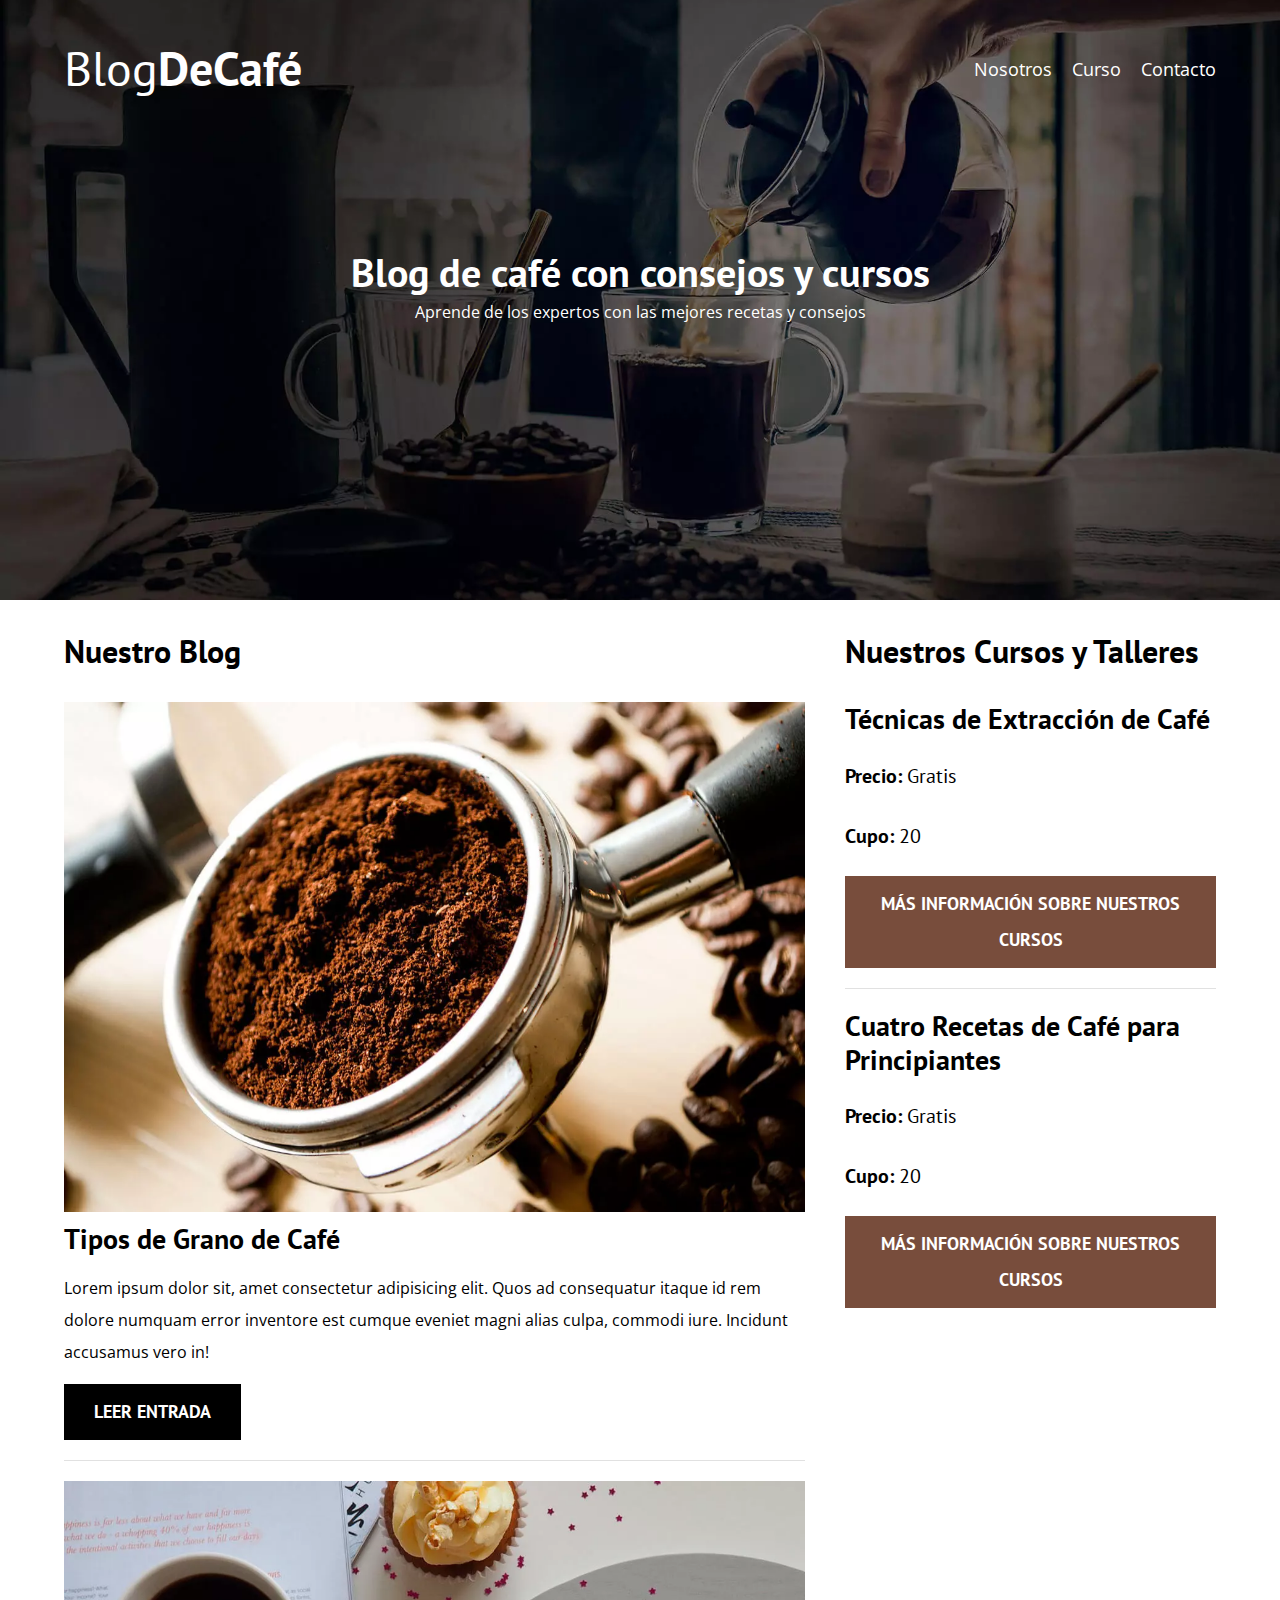
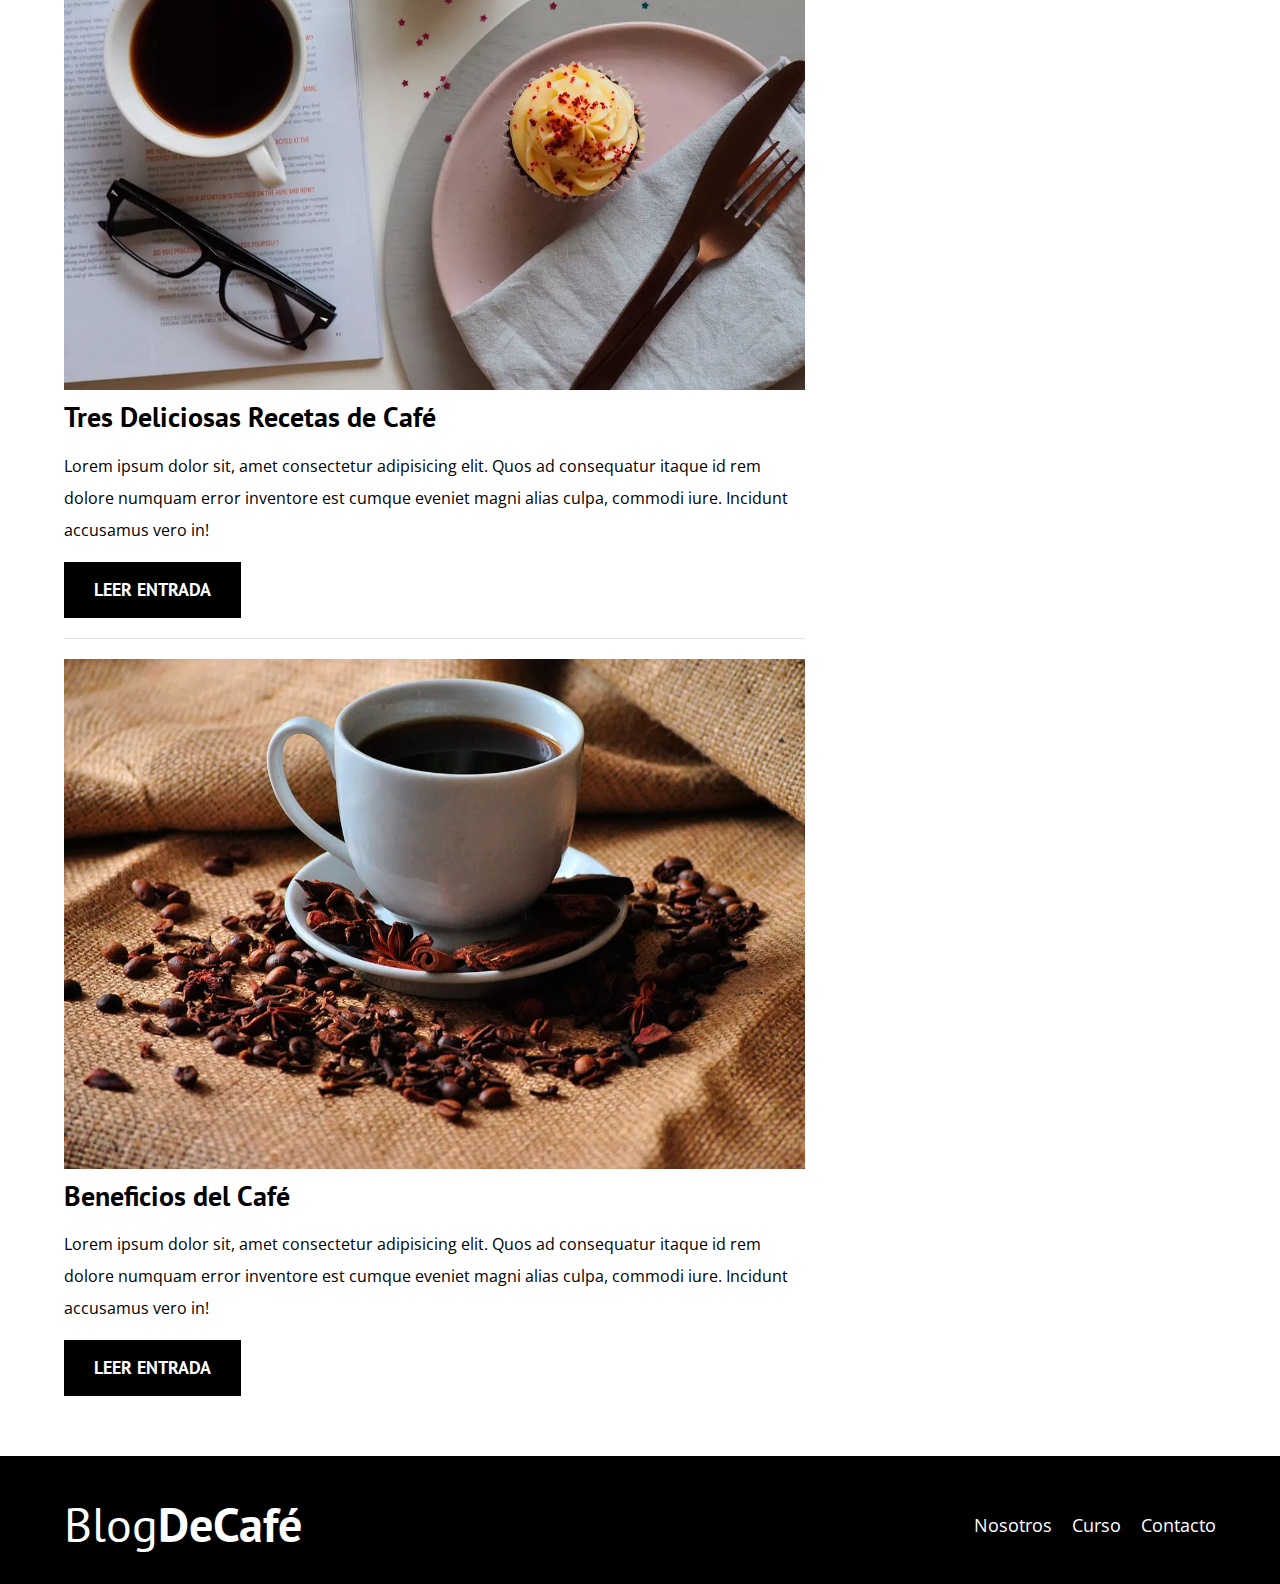
<file: index.html>
<!DOCTYPE html>
<html lang="en">

<head>
    <meta charset="UTF-8">
    <meta http-equiv="X-UA-Compatible" content="IE=edge">
    <meta name="viewport" content="width=device-width, initial-scale=1.0">
    <title>BlogDeCafé</title>
    <meta name="description" content="Página web de blog de café">
    <link rel="preconnect" href="https://fonts.gstatic.com">
    <!--Prefetch-->
    <link rel="prefetch" href="nosotros.html" as="document">


    <!--Preload-->

    <link rel="preload" href="css/normalize.css" as="style">
    <link rel="stylesheet" href="css/normalize.css">

    <link rel="preload"
        href="https://fonts.googleapis.com/css2?family=Open+Sans&family=PT+Sans:wght@400;700&display=swap"
        crossorigin="crossorigin" as="font">
    <link href="https://fonts.googleapis.com/css2?family=Open+Sans&family=PT+Sans:wght@400;700&display=swap"
        rel="stylesheet">

    <link rel="preload" href="css/style.css" as="style">
    <link rel="stylesheet" href="css/style.css">

</head>

<body>
    <header class="header">

        <div class="contenedor">
            <div class="barra">
                <a class="logo" href="index.html">
                    <h1 class="logo__nombre no-margin centrar-texto">Blog<span class="logo__bold">DeCafé</span></h1>
                </a>

                <nav class="navegacion">
                    <a href="nosotros.html" class="navegacion__enlace">Nosotros</a>
                    <a href="cursos.html" class="navegacion__enlace">Curso</a>
                    <a href="contacto.html" class="navegacion__enlace">Contacto</a>
                </nav>
            </div>
        </div>

        <div class="header__texto">
            <h2 class="no-margin">Blog de café con consejos y cursos</h2>
            <p class="no-margin">Aprende de los expertos con las mejores recetas y consejos</p>

        </div>
    </header>

    <div class="contenedor contenido-principal">
        <main class="blog">
            <h3>Nuestro Blog</h3>

            <article class="entrada">
                <div class="entrada__imagen">
                    <picture>
                        <source loading="lazy" srcset="img/blog1.webp" type="image/webp">
                        <img loading="lazy" src="img/blog1.jpg" alt="imagen blog">
                    </picture>
                </div>

                <div class="entrada__contenido">
                    <h4 class="no-margin">Tipos de Grano de Café</h4>
                    <p>Lorem ipsum dolor sit, amet consectetur adipisicing elit. Quos ad consequatur itaque id rem
                        dolore numquam error inventore est cumque eveniet magni alias culpa, commodi iure. Incidunt
                        accusamus vero in!</p>
                    <a href="entrada.html" class="boton boton--primario">Leer Entrada</a>
                </div>
            </article>

            <article class="entrada">
                <div class="entrada__imagen">
                    <picture>
                        <source loading="lazy" srcset="img/blog2.webp" type="image/webp">
                        <img loading="lazy" src="img/blog2.jpg" alt="imagen blog">
                    </picture>
                </div>

                <div class="entrada__contenido">
                    <h4 class="no-margin">Tres Deliciosas Recetas de Café</h4>
                    <p>Lorem ipsum dolor sit, amet consectetur adipisicing elit. Quos ad consequatur itaque id rem
                        dolore numquam error inventore est cumque eveniet magni alias culpa, commodi iure. Incidunt
                        accusamus vero in!</p>
                    <a href="entrada.html" class="boton boton--primario">Leer Entrada</a>
                </div>
            </article>

            <article class="entrada">
                <div class="entrada__imagen">
                    <picture>
                        <source loading="lazy" srcset="img/blog3.webp" type="image/webp">
                        <img loading="lazy" src="img/blog3.jpg" alt="imagen blog">
                    </picture>
                </div>

                <div class="entrada__contenido">
                    <h4 class="no-margin">Beneficios del Café</h4>
                    <p>Lorem ipsum dolor sit, amet consectetur adipisicing elit. Quos ad consequatur itaque id rem
                        dolore numquam error inventore est cumque eveniet magni alias culpa, commodi iure. Incidunt
                        accusamus vero in!</p>
                    <a href="entrada.html" class="boton boton--primario">Leer Entrada</a>
                </div>
            </article>
        </main>
        <aside class="sidebar">
            <h3>Nuestros Cursos y Talleres</h3>

            <ul class="cursos no-padding">
                <li class="widget-curso">
                    <h4 class="no-margin">Técnicas de Extracción de Café</h4>
                    <p class="widget-curso__label">Precio:
                        <span class="widget-curso__info">Gratis</span>
                    </p>
                    <p class="widget-curso__label">Cupo:
                        <span class="widget-curso__info">20</span>
                    </p>
                    <a href="entrada.html" class="boton boton--secundario">Más Información sobre nuestros cursos</a>
                </li>

                <li class="widget-curso">
                    <h4 class="no-margin">Cuatro Recetas de Café para Principiantes</h4>
                    <p class="widget-curso__label">Precio:
                        <span class="widget-curso__info">Gratis</span>
                    </p>
                    <p class="widget-curso__label">Cupo:
                        <span class="widget-curso__info">20</span>
                    </p>
                    <a href="entrada.html" class="boton boton--secundario">Más Información sobre nuestros cursos</a>
                </li>
            </ul>
        </aside>
    </div>

    <footer class="footer">
        <div class="contenedor">
            <div class="barra">
                <a class="logo" href="index.html">
                    <h1 class="logo__nombre no-margin centrar-texto">Blog<span class="logo__bold">DeCafé</span></h1>
                </a>

                <nav class="navegacion">
                    <a href="nosotros.html" class="navegacion__enlace">Nosotros</a>
                    <a href="cursos.html" class="navegacion__enlace">Curso</a>
                    <a href="contacto.html" class="navegacion__enlace">Contacto</a>
                </nav>
            </div>
        </div>
    </footer>

    <script src="js/modernizr.js"></script>

</body>

</html>
</file>
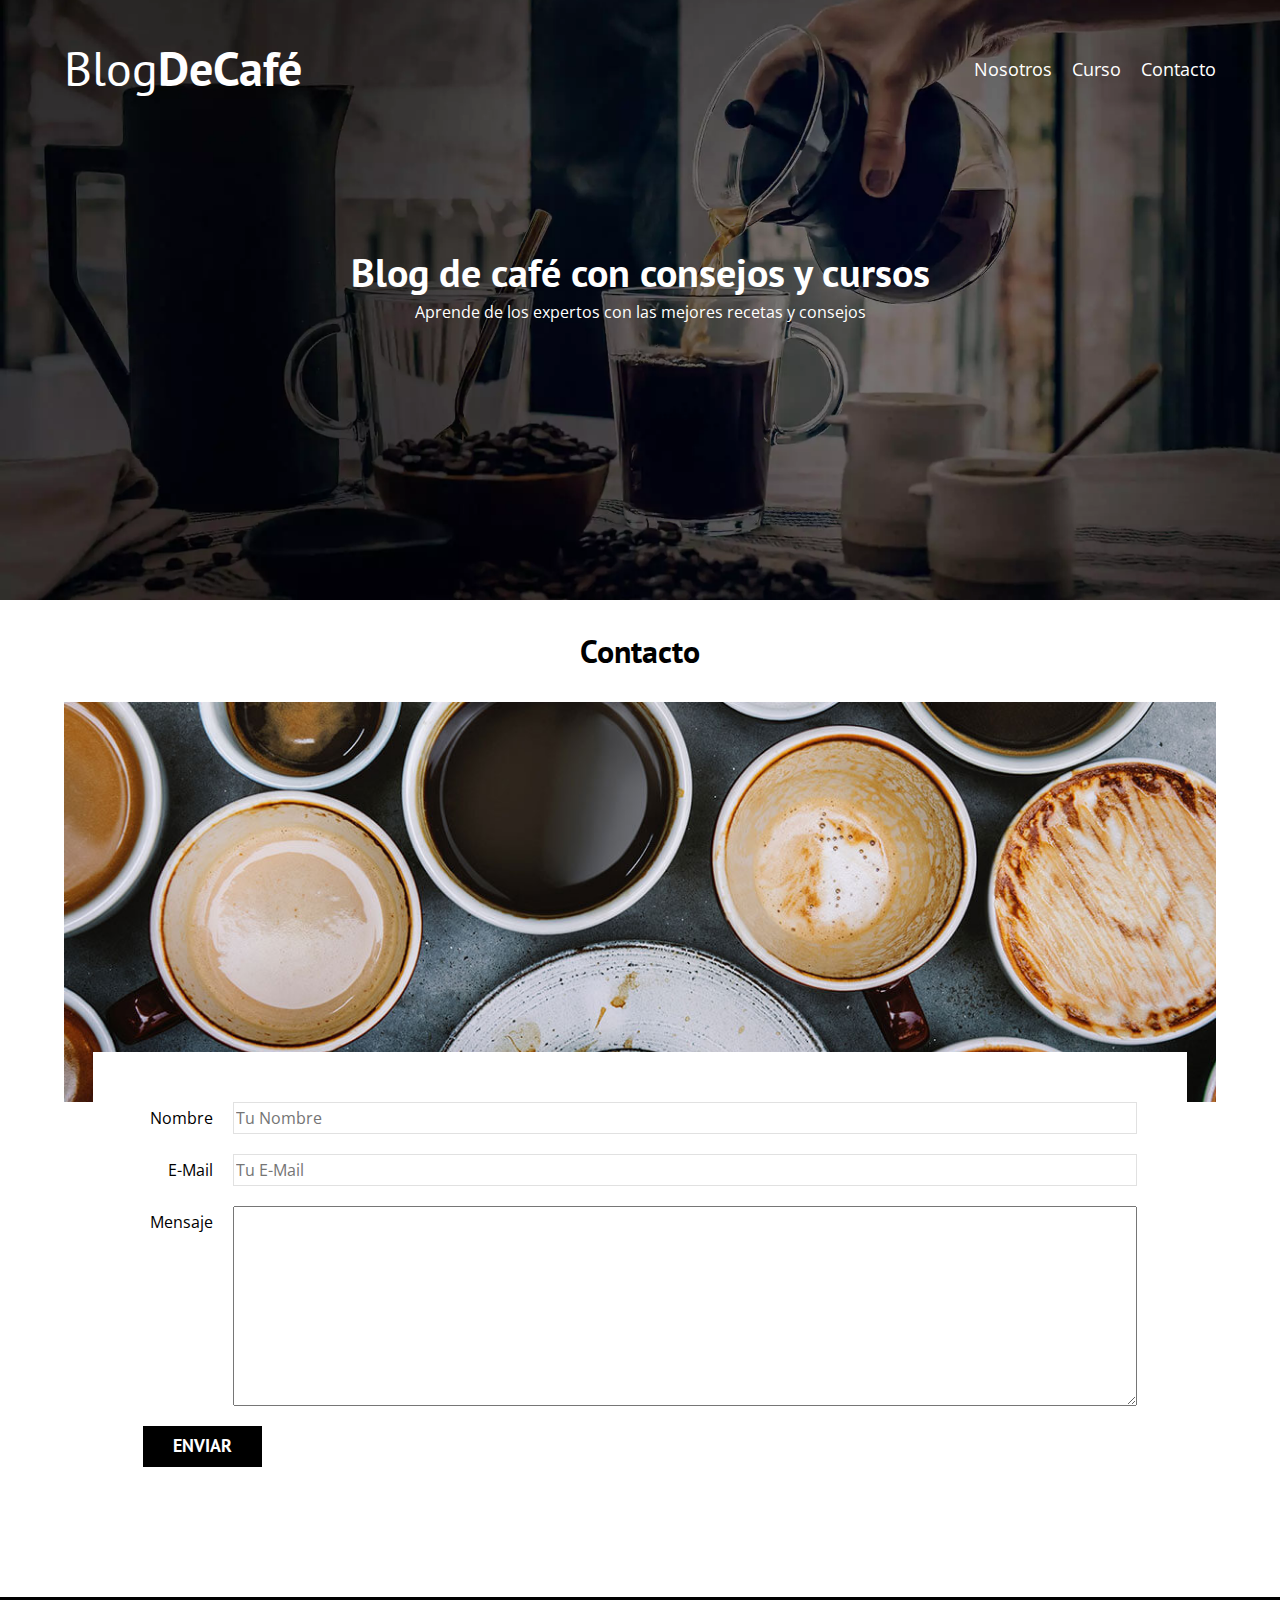
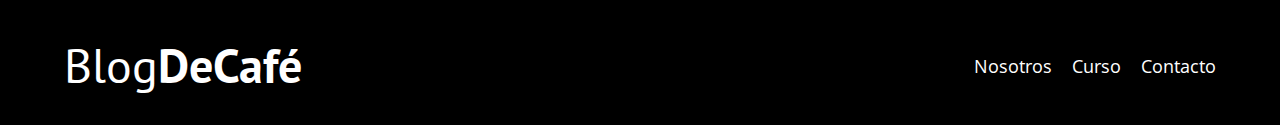
<file: contacto.html>
<!DOCTYPE html>
<html lang="en">

<head>
    <meta charset="UTF-8">
    <meta http-equiv="X-UA-Compatible" content="IE=edge">
    <meta name="viewport" content="width=device-width, initial-scale=1.0">
    <title>Document</title>
    <link rel="stylesheet" href="css/normalize.css">
    <link rel="preconnect" href="https://fonts.gstatic.com">
    <link href="https://fonts.googleapis.com/css2?family=Open+Sans&family=PT+Sans:wght@400;700&display=swap"
        rel="stylesheet">
    <link rel="stylesheet" href="css/style.css">
</head>

<body>
    <header class="header">

        <div class="contenedor">
            <div class="barra">
                <a class="logo" href="index.html">
                    <h1 class="logo__nombre no-margin centrar-texto">Blog<span class="logo__bold">DeCafé</span></h1>
                </a>

                <nav class="navegacion">
                    <a href="nosotros.html" class="navegacion__enlace">Nosotros</a>
                    <a href="cursos.html" class="navegacion__enlace">Curso</a>
                    <a href="contacto.html" class="navegacion__enlace">Contacto</a>
                </nav>
            </div>
        </div>

        <div class="header__texto">
            <h2 class="no-margin">Blog de café con consejos y cursos</h2>
            <p class="no-margin">Aprende de los expertos con las mejores recetas y consejos</p>

        </div>
    </header>

    <main class="contenedor">
        <h3 class="centrar-texto">Contacto</h3>

        <div class="contacto-bg"></div>

        <form class="formulario">
            <div class="campo">
                <label class="campo__label" for="nombre">Nombre</label>
                <input 
                    class="campo__field"
                    type="text" 
                    placeholder="Tu Nombre" 
                    id="nombre"
                >
            </div>
            <div class="campo">
                <label class="campo__label" for="email">E-Mail</label>
                <input 
                    class="campo__field"
                    type="text" 
                    placeholder="Tu E-Mail" 
                    id="email"
                >
            </div>
            <div class="campo">
                <label class="campo__label" for="mensaje">Mensaje</label>
                <textarea 
                    class="campo__field--textarea"
                    id="mensaje"
                >
                </textarea>
            </div>
            <div class="campo">
                <input type="submit" value="Enviar" class="boton boton--primario">
            </div>
        </form>
    </main>

    <footer class="footer">
        <div class="contenedor">
            <div class="barra">
                <a class="logo" href="index.html">
                    <h1 class="logo__nombre no-margin centrar-texto">Blog<span class="logo__bold">DeCafé</span></h1>
                </a>

                <nav class="navegacion">
                    <a href="nosotros.html" class="navegacion__enlace">Nosotros</a>
                    <a href="cursos.html" class="navegacion__enlace">Curso</a>
                    <a href="contacto.html" class="navegacion__enlace">Contacto</a>
                </nav>
            </div>
        </div>
    </footer>

    <script src="js/modernizr.js"></script>

</body>

</html>
</file>
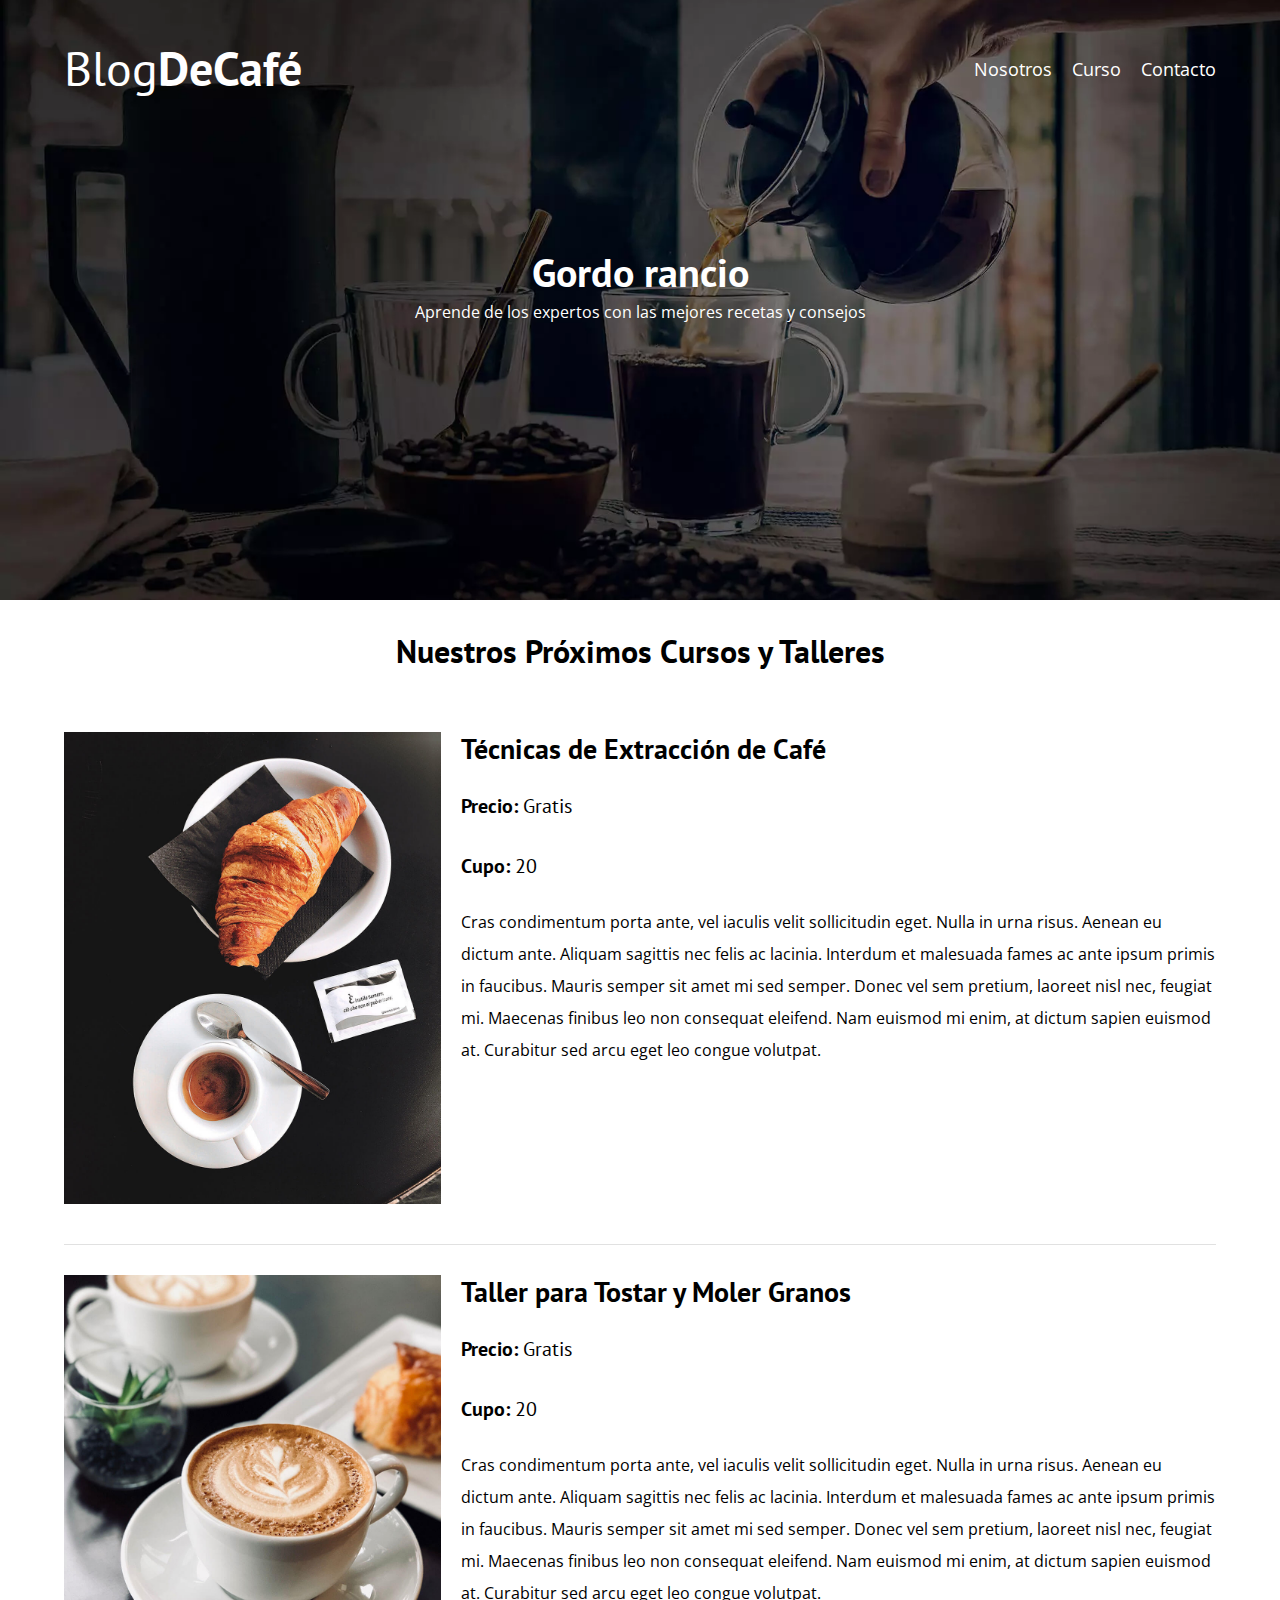
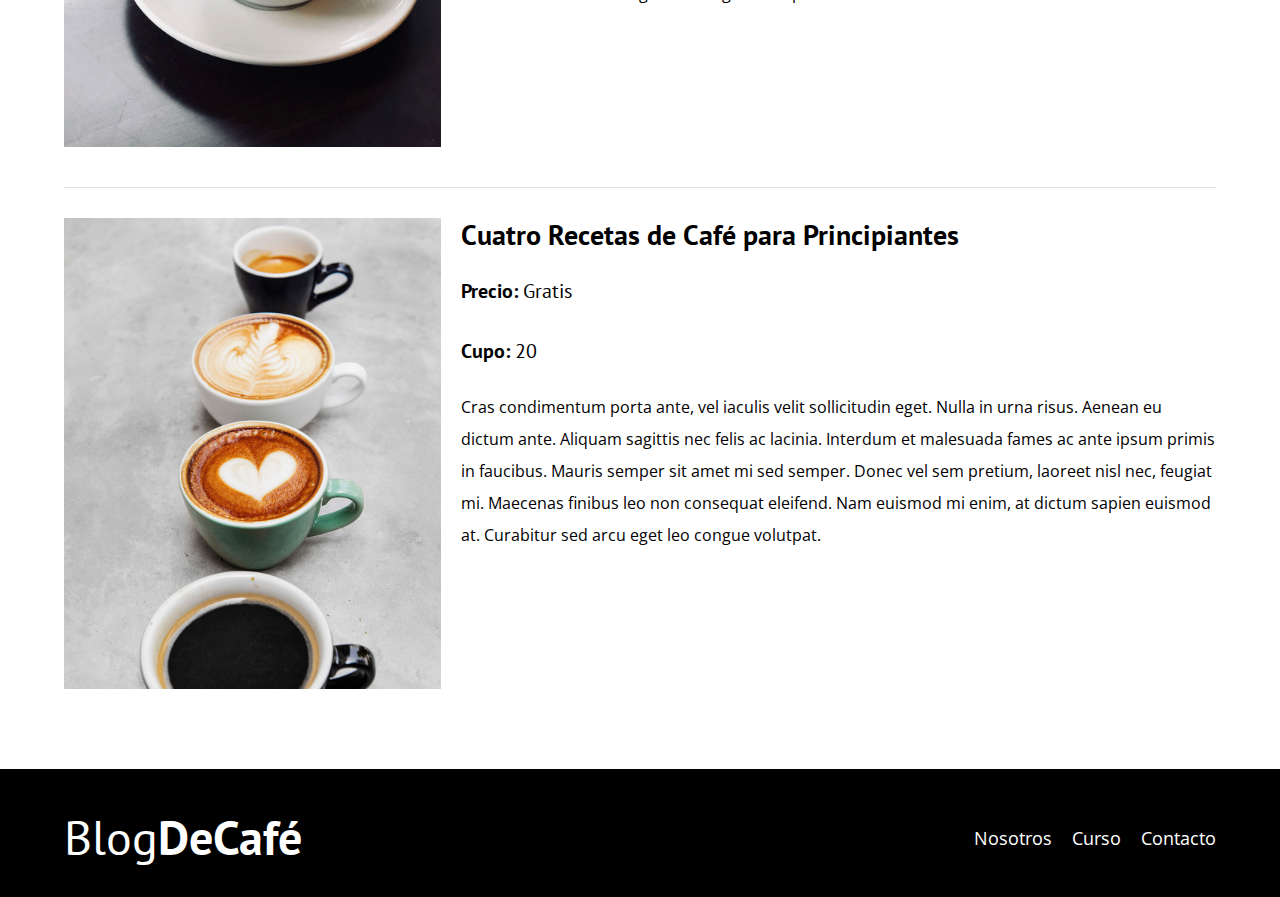
<file: cursos.html>
<!DOCTYPE html>
<html lang="en">

<head>
    <meta charset="UTF-8">
    <meta http-equiv="X-UA-Compatible" content="IE=edge">
    <meta name="viewport" content="width=device-width, initial-scale=1.0">
    <title>Document</title>
    <link rel="stylesheet" href="css/normalize.css">
    <link rel="preconnect" href="https://fonts.gstatic.com">
    <link href="https://fonts.googleapis.com/css2?family=Open+Sans&family=PT+Sans:wght@400;700&display=swap"
        rel="stylesheet">
    <link rel="stylesheet" href="css/style.css">
</head>

<body>
    <header class="header">

        <div class="contenedor">
            <div class="barra">
                <a class="logo" href="index.html">
                    <h1 class="logo__nombre no-margin centrar-texto">Blog<span class="logo__bold">DeCafé</span></h1>
                </a>

                <nav class="navegacion">
                    <a href="nosotros.html" class="navegacion__enlace">Nosotros</a>
                    <a href="cursos.html" class="navegacion__enlace">Curso</a>
                    <a href="contacto.html" class="navegacion__enlace">Contacto</a>
                </nav>
            </div>
        </div>

        <div class="header__texto">
            <h2 class="no-margin">Gordo rancio</h2>
            <p class="no-margin">Aprende de los expertos con las mejores recetas y consejos</p>

        </div>
    </header>

    <main class="contenedor">
        <h3 class="centrar-texto">Nuestros Próximos Cursos y Talleres</h3>

        <div class="curso">
            <div class="curso__imagen">
                <img src="img/curso1.jpg" alt="imagen del curso">
            </div>
            <div class="curso__informacion">
                <h4 class="no-margin">Técnicas de Extracción de Café</h4>
                <p class="widget-curso__label">Precio:
                <span class="widget-curso__info">Gratis</span>
                </p>
                <p class="widget-curso__label">Cupo:
                <span class="widget-curso__info">20</span>
            </p>
            <p class="curso__descripcion">Cras condimentum porta ante, vel iaculis velit sollicitudin eget.
               Nulla in urna risus. Aenean eu dictum ante. Aliquam sagittis nec felis ac lacinia. 
               Interdum et malesuada fames ac ante ipsum primis in faucibus. Mauris semper sit amet mi sed semper. 
               Donec vel sem pretium, laoreet nisl nec, feugiat mi. Maecenas finibus leo non consequat eleifend. Nam euismod mi enim,
               at dictum sapien euismod at. Curabitur sed arcu eget leo congue volutpat.
            </p>
            </div> <!-- .curso informacion-->
        </div> <!-- .curso -->
        <div class="curso">
            <div class="curso__imagen">
                <img src="img/curso2.jpg" alt="imagen del curso">
            </div>
            <div class="curso__informacion">
                <h4 class="no-margin">Taller para Tostar y Moler Granos</h4>
                <p class="widget-curso__label">Precio:
                <span class="widget-curso__info">Gratis</span>
                </p>
                <p class="widget-curso__label">Cupo:
                <span class="widget-curso__info">20</span>
            </p>
            <p class="curso__descripcion">Cras condimentum porta ante, vel iaculis velit sollicitudin eget.
               Nulla in urna risus. Aenean eu dictum ante. Aliquam sagittis nec felis ac lacinia. 
               Interdum et malesuada fames ac ante ipsum primis in faucibus. Mauris semper sit amet mi sed semper. 
               Donec vel sem pretium, laoreet nisl nec, feugiat mi. Maecenas finibus leo non consequat eleifend. Nam euismod mi enim,
               at dictum sapien euismod at. Curabitur sed arcu eget leo congue volutpat.
            </p>
            </div> <!-- .curso informacion-->
        </div> <!-- .curso -->
        <div class="curso">
            <div class="curso__imagen">
                <img src="img/curso3.jpg" alt="imagen del curso">
            </div>
            <div class="curso__informacion">
                <h4 class="no-margin">Cuatro Recetas de Café para Principiantes</h4>
                <p class="widget-curso__label">Precio:
                <span class="widget-curso__info">Gratis</span>
                </p>
                <p class="widget-curso__label">Cupo:
                <span class="widget-curso__info">20</span>
            </p>
            <p class="curso__descripcion">Cras condimentum porta ante, vel iaculis velit sollicitudin eget.
               Nulla in urna risus. Aenean eu dictum ante. Aliquam sagittis nec felis ac lacinia. 
               Interdum et malesuada fames ac ante ipsum primis in faucibus. Mauris semper sit amet mi sed semper. 
               Donec vel sem pretium, laoreet nisl nec, feugiat mi. Maecenas finibus leo non consequat eleifend. Nam euismod mi enim,
               at dictum sapien euismod at. Curabitur sed arcu eget leo congue volutpat.
            </p>
            </div> <!-- .curso informacion-->
        </div> <!-- .curso -->

    </main>

    <footer class="footer">
        <div class="contenedor">
            <div class="barra">
                <a class="logo" href="index.html">
                    <h1 class="logo__nombre no-margin centrar-texto">Blog<span class="logo__bold">DeCafé</span></h1>
                </a>

                <nav class="navegacion">
                    <a href="nosotros.html" class="navegacion__enlace">Nosotros</a>
                    <a href="cursos.html" class="navegacion__enlace">Curso</a>
                    <a href="contacto.html" class="navegacion__enlace">Contacto</a>
                </nav>
            </div>
        </div>
    </footer>

    <script src="js/modernizr.js"></script>

</body>

</html>
</file>
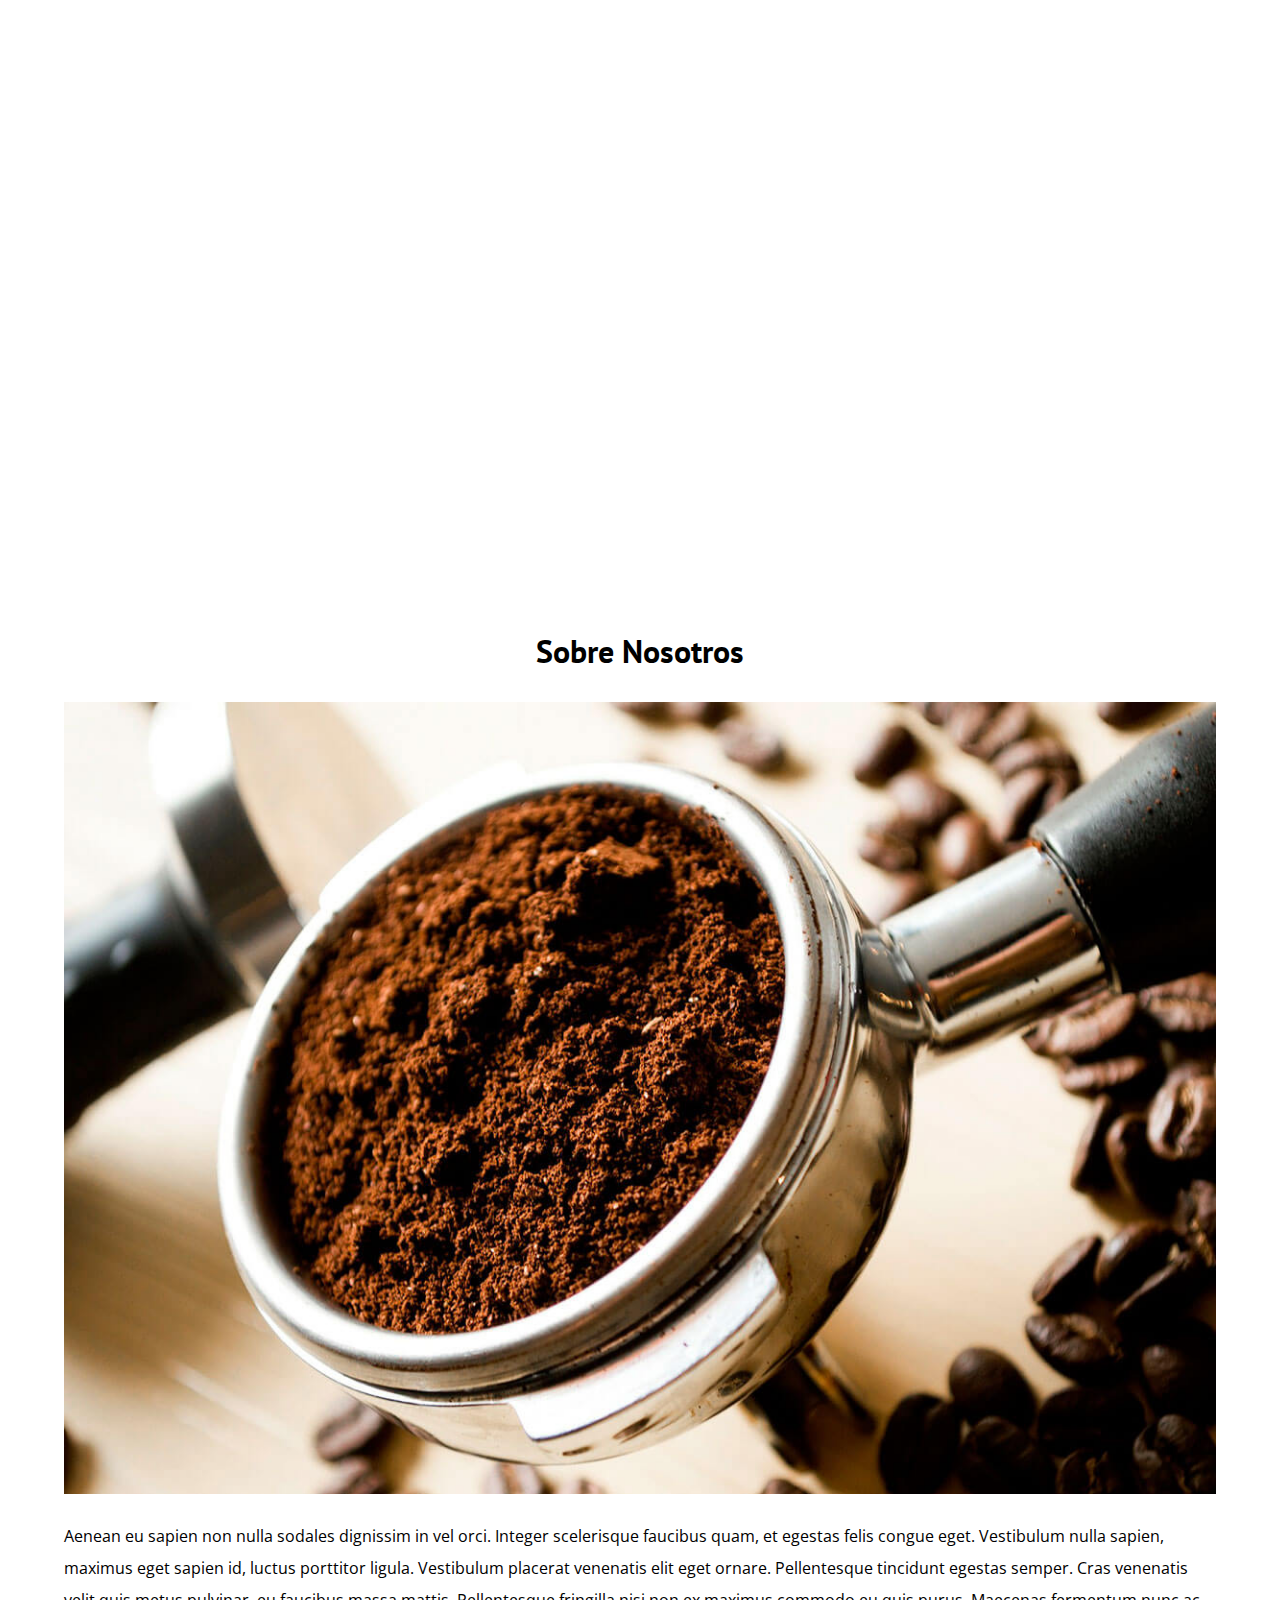
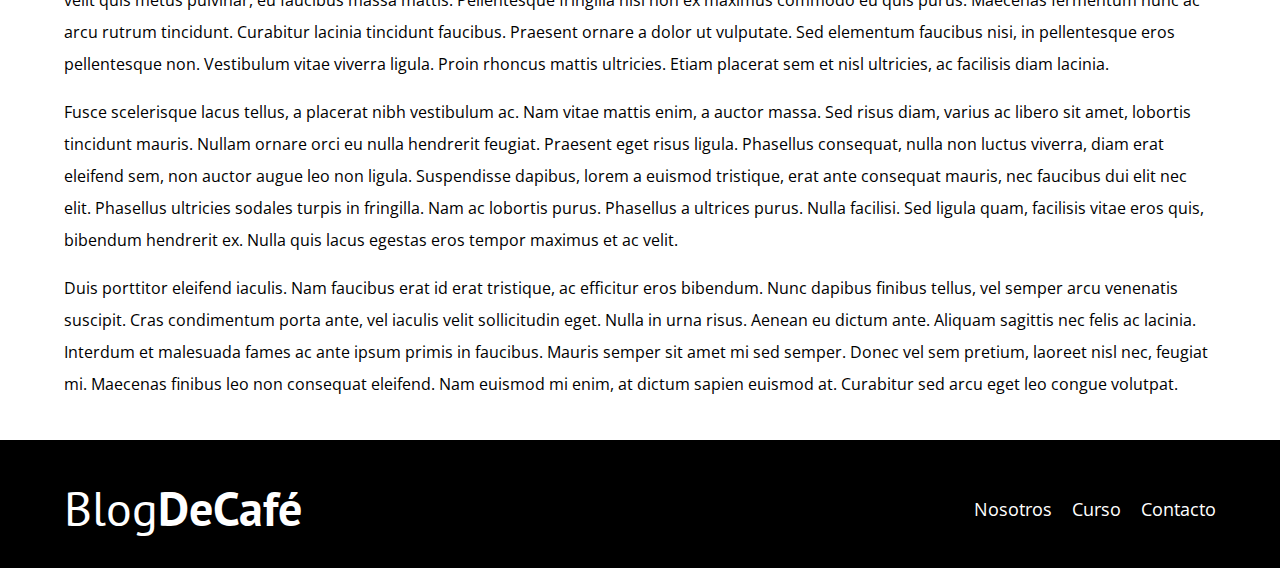
<file: entrada.html>
<!DOCTYPE html>
<html lang="en">

<head>
    <meta charset="UTF-8">
    <meta http-equiv="X-UA-Compatible" content="IE=edge">
    <meta name="viewport" content="width=device-width, initial-scale=1.0">
    <title>Document</title>
    <link rel="stylesheet" href="css/normalize.css">
    <link rel="preconnect" href="https://fonts.gstatic.com">
    <link href="https://fonts.googleapis.com/css2?family=Open+Sans&family=PT+Sans:wght@400;700&display=swap"
        rel="stylesheet">
    <link rel="stylesheet" href="css/style.css">
</head>

<body>
    <header class="header">

        <div class="contenedor">
            <div class="barra">
                <a class="logo" href="index.html">
                    <h1 class="logo__nombre no-margin centrar-texto">Blog<span class="logo__bold">DeCafé</span></h1>
                </a>

                <nav class="navegacion">
                    <a href="nosotros.html" class="navegacion__enlace">Nosotros</a>
                    <a href="cursos.html" class="navegacion__enlace">Curso</a>
                    <a href="contacto.html" class="navegacion__enlace">Contacto</a>
                </nav>
            </div>
        </div>

        <div class="header__texto">
            <h2 class="no-margin">Blog de café con consejos y cursos</h2>
            <p class="no-margin">Aprende de los expertos con las mejores recetas y consejos</p>

        </div>
    </header>

    <main class="contenedor">
        <h3 class="centrar-texto">Sobre Nosotros</h3>

        <img src="img/blog1.jpg" alt="imagen del blog">
        <p> Aenean eu sapien non nulla sodales dignissim in vel orci. Integer scelerisque faucibus quam, et egestas
            felis congue eget.
            Vestibulum nulla sapien, maximus eget sapien id, luctus porttitor ligula. Vestibulum placerat venenatis elit
            eget ornare.
            Pellentesque tincidunt egestas semper. Cras venenatis velit quis metus pulvinar, eu faucibus massa mattis.
            Pellentesque
            fringilla nisi non ex maximus commodo eu quis purus. Maecenas fermentum nunc ac arcu rutrum tincidunt.
            Curabitur lacinia
            tincidunt faucibus. Praesent ornare a dolor ut vulputate. Sed elementum faucibus nisi, in pellentesque eros
            pellentesque non.
            Vestibulum vitae viverra ligula. Proin rhoncus mattis ultricies. Etiam placerat sem et nisl ultricies, ac
            facilisis diam lacinia.
        </p>
        <p> Fusce scelerisque lacus tellus, a placerat nibh vestibulum ac.
            Nam vitae mattis enim, a auctor massa. Sed risus diam, varius ac libero sit amet, lobortis tincidunt mauris.
            Nullam ornare orci eu nulla hendrerit feugiat. Praesent eget risus ligula. Phasellus consequat, nulla non
            luctus viverra,
            diam erat eleifend sem, non auctor augue leo non ligula. Suspendisse dapibus, lorem a euismod tristique,
            erat ante consequat mauris,
            nec faucibus dui elit nec elit. Phasellus ultricies sodales turpis in fringilla. Nam ac lobortis purus.
            Phasellus a ultrices purus.
            Nulla facilisi. Sed ligula quam, facilisis vitae eros quis, bibendum hendrerit ex. Nulla quis lacus egestas
            eros tempor maximus et ac velit.
        </p>
        <p> Duis porttitor eleifend iaculis. Nam faucibus erat id erat tristique, ac efficitur eros bibendum. Nunc
            dapibus finibus tellus,
            vel semper arcu venenatis suscipit. Cras condimentum porta ante, vel iaculis velit sollicitudin eget. Nulla
            in urna risus.
            Aenean eu dictum ante. Aliquam sagittis nec felis ac lacinia. Interdum et malesuada fames ac ante ipsum
            primis in faucibus.
            Mauris semper sit amet mi sed semper. Donec vel sem pretium, laoreet nisl nec, feugiat mi. Maecenas finibus
            leo non consequat eleifend.
            Nam euismod mi enim, at dictum sapien euismod at. Curabitur sed arcu eget leo congue volutpat.
        </p>
    </main>

    <footer class="footer">
        <div class="contenedor">
            <div class="barra">
                <a class="logo" href="index.html">
                    <h1 class="logo__nombre no-margin centrar-texto">Blog<span class="logo__bold">DeCafé</span></h1>
                </a>

                <nav class="navegacion">
                    <a href="nosotros.html" class="navegacion__enlace">Nosotros</a>
                    <a href="cursos.html" class="navegacion__enlace">Curso</a>
                    <a href="contacto.html" class="navegacion__enlace">Contacto</a>
                </nav>
            </div>
        </div>
    </footer>

</body>

</html>
</file>
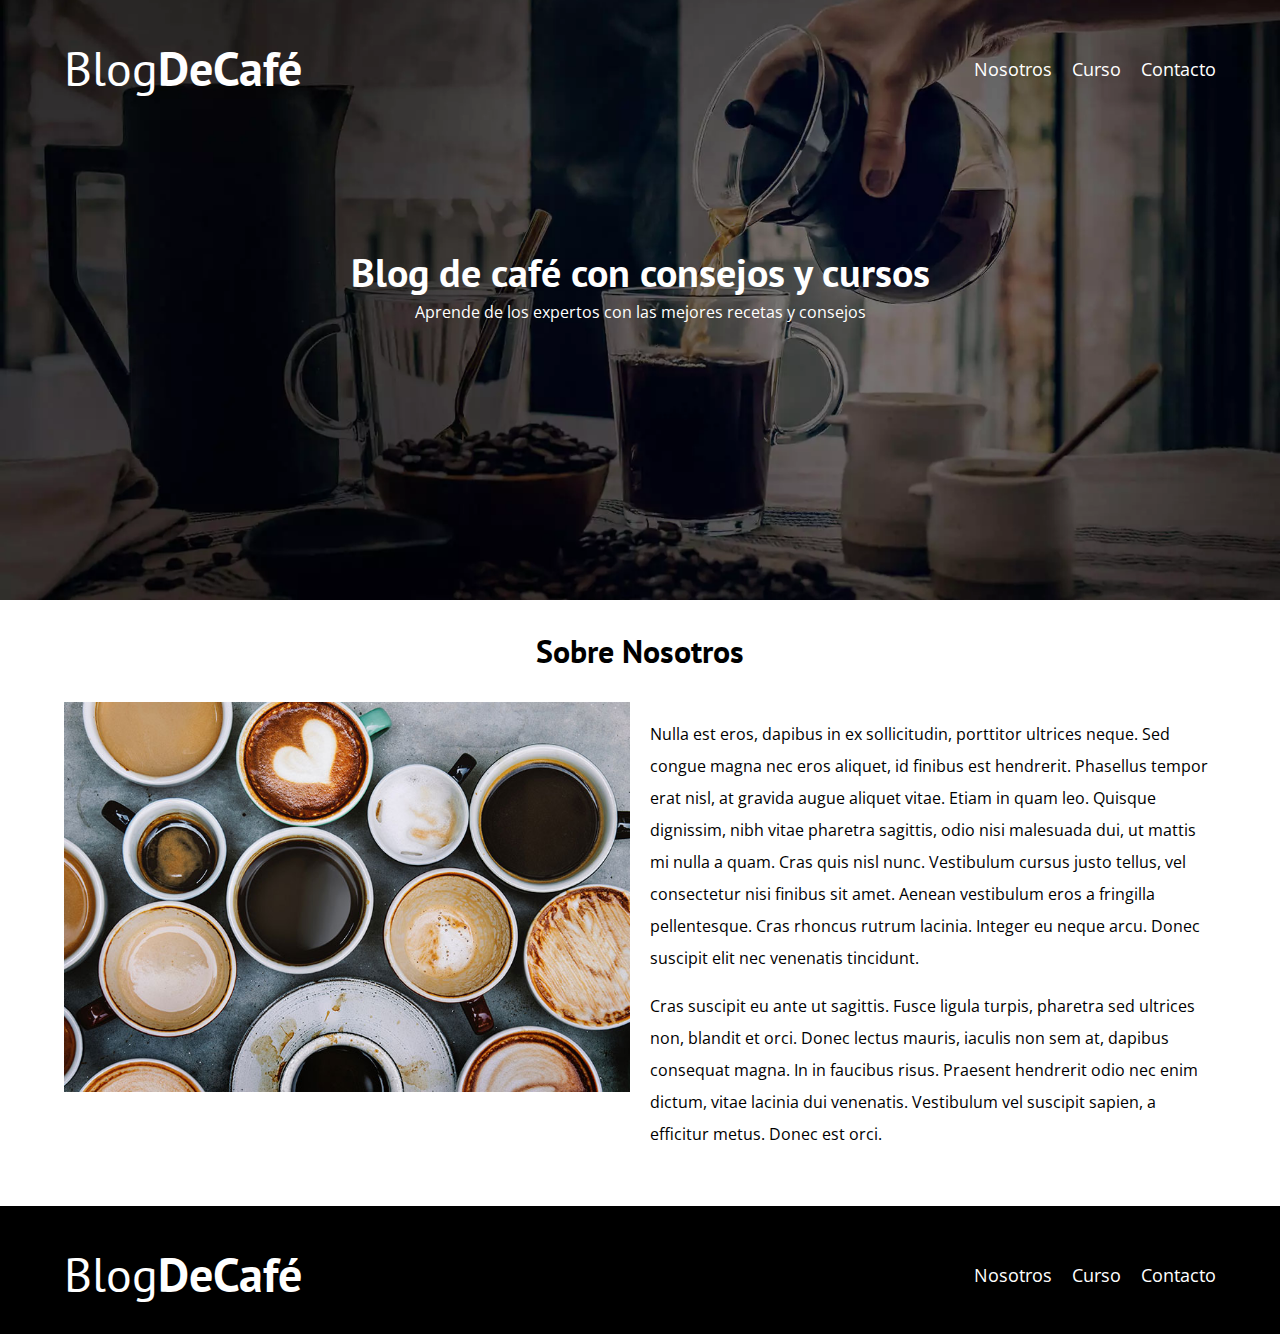
<file: nosotros.html>
<!DOCTYPE html>
<html lang="en">

<head>
    <meta charset="UTF-8">
    <meta http-equiv="X-UA-Compatible" content="IE=edge">
    <meta name="viewport" content="width=device-width, initial-scale=1.0">
    <title>Document</title>
    <link rel="stylesheet" href="css/normalize.css">
    <link rel="preconnect" href="https://fonts.gstatic.com">
    <link href="https://fonts.googleapis.com/css2?family=Open+Sans&family=PT+Sans:wght@400;700&display=swap"
        rel="stylesheet">
    <link rel="stylesheet" href="css/style.css">
</head>

<body>
    <header class="header">

        <div class="contenedor">
            <div class="barra">
                <a class="logo" href="index.html">
                    <h1 class="logo__nombre no-margin centrar-texto">Blog<span class="logo__bold">DeCafé</span></h1>
                </a>

                <nav class="navegacion">
                    <a href="nosotros.html" class="navegacion__enlace">Nosotros</a>
                    <a href="cursos.html" class="navegacion__enlace">Curso</a>
                    <a href="contacto.html" class="navegacion__enlace">Contacto</a>
                </nav>
            </div>
        </div>

        <div class="header__texto">
            <h2 class="no-margin">Blog de café con consejos y cursos</h2>
            <p class="no-margin">Aprende de los expertos con las mejores recetas y consejos</p>

        </div>
    </header>

    <main class="contenedor">
        <h3 class="centrar-texto">Sobre Nosotros</h3>

        <div class="sobre-nosotros">
            <div class="sobre-nosotros__imagen">
                <img src="img/nosotros.jpg" alt="imagen nosotros">
            </div>
            <div class="sobre-nosotros__texto">
                <p>Nulla est eros, dapibus in ex sollicitudin, porttitor ultrices neque. Sed congue magna nec eros aliquet,
                id finibus est hendrerit. Phasellus tempor erat nisl, at gravida augue aliquet vitae. Etiam in quam leo.
                Quisque dignissim, nibh vitae pharetra sagittis, odio nisi malesuada dui, ut mattis mi nulla a quam.
                Cras quis nisl nunc. Vestibulum cursus justo tellus, vel consectetur nisi finibus sit amet. Aenean
                vestibulum eros a fringilla pellentesque. Cras rhoncus rutrum lacinia. Integer eu neque arcu. Donec
                suscipit elit nec venenatis tincidunt.</p>

                <p>Cras suscipit eu ante ut sagittis. Fusce ligula turpis, pharetra sed ultrices non, blandit et orci.
                Donec lectus mauris, iaculis non sem at, dapibus consequat magna. In in faucibus risus. Praesent
                hendrerit odio nec enim dictum, vitae lacinia dui venenatis. Vestibulum vel suscipit sapien, a efficitur
                metus. Donec est orci.</p> 
            </div>
        </div>
    </main>

    <footer class="footer">
        <div class="contenedor">
            <div class="barra">
                <a class="logo" href="index.html">
                    <h1 class="logo__nombre no-margin centrar-texto">Blog<span class="logo__bold">DeCafé</span></h1>
                </a>

                <nav class="navegacion">
                    <a href="nosotros.html" class="navegacion__enlace">Nosotros</a>
                    <a href="cursos.html" class="navegacion__enlace">Curso</a>
                    <a href="contacto.html" class="navegacion__enlace">Contacto</a>
                </nav>
            </div>
        </div>
    </footer>

    <script src="js/modernizr.js"></script>

</body>

</html>
</file>
<file: css/style.css>
:root {
    --fuenteHeading: 'PT Sans', sans-serif;
    --fuenteParrafos: 'Open Sans', sans-serif;

    --primario: #784D3C;
    --gris: #e1e1e1;
    --blanco: #ffffff;
    --negro: #000000;
}

html {
    box-sizing: border-box;
    font-size: 62.5%; /* 1 rem = 10 px */
}
*,*::before, *::after {
    box-sizing: inherit;
}
body {
    font-family: var(--fuenteParrafos);
    font-size: 1.6rem;
    line-height: 2;
}

/** Globales **/

.contenedor {
    max-width: 120rem;
    width: 90%;
    margin: 0 auto;
}

a {
    text-decoration: none;
}
h1, h2, h3, h4 {
    font-family: var(--fuenteHeading);
    line-height: 1.2;
}
h1 {
    font-size: 4.8rem;
}
h2 {
    font-size: 4rem;
}
h3 {
    font-size: 3.2rem;
}
h4 {
    font-size: 2.8rem;
}
img {
    max-width: 100%;
}
/** Utilidades **/
.no-margin {
    margin: 0;
}
.no-padding {
    padding: 0;
}
.centrar-texto {
    text-align: center;
}

/** Header **/
.webp .header {
    background-image: url(../img/banner.webp)
}
.no-webp .header {
    background-image: url(../img/banner.jpg);
}
.header {
    height: 60rem;
    background-size: cover;
    background-repeat: no-repeat;
    background-position: center center;
}
.header__texto {
    text-align: center;
    color: var(--blanco);
    margin-top: 5rem;
}


@media (min-width: 768px) {
    .header__texto {
        margin-top: 15rem;
    }
    .barra {
        display: flex;
        justify-content: space-between;
        align-items: center;
        padding-top: 4rem;
    }
}
.logo {
    color: var(--blanco);
}
.logo__nombre {
    font-weight: 400;
}
.logo__bold {
    font-weight: 700;
}

@media (min-width: 768px) {
    .navegacion {
        display: flex;
        gap: 2rem;
    }
}

.navegacion__enlace {
    display: block;
    text-align: center;
    font-size: 1.8rem;
    color: var(--blanco);
}

@media (min-width: 768px) {
    .contenido-principal {
        display: grid;
        grid-template-columns: 2fr 1fr;
        column-gap: 4rem;
    }
}

.entrada {
    border-bottom: 1px solid var(--gris);
    margin-bottom: 2rem;
}
.entrada:last-of-type {
    border: none;
    margin-bottom: 0;
}
.boton {
    display: block;
    font-family: var(--fuenteHeading);
    color: var(--blanco);
    text-align: center;
    padding: 1rem 3rem;
    font-size: 1.8rem;
    text-transform: uppercase;
    font-weight: 700;
    margin-bottom: 2rem;
    border: none;
}
@media (min-width: 768px) {
    .boton {
        display: inline-block;
    }
}
.boton:hover {
    cursor: pointer;
}
.boton--primario {
    background-color: var(--negro);
}
.boton--secundario {
    background-color: var(--primario);
}
.cursos {
    list-style: none;
}

.widget-curso {
    border-bottom: 1px solid var(--gris);
    margin-bottom: 2rem;
}
.widget-curso:last-of-type {
    border: none;
    margin-bottom: 0;
}
.widget-curso__label,
.curso__label {
    font-family: var(--fuenteHeading);
    font-weight: 700;
}
.widget-curso__info,
.curso__info {
    font-weight: 400;
}
.widget-curso__label,
.widget-curso__info,
.curso__info,
.curso__label {
    font-size: 2rem;
}

.footer {
    background-color: var(--negro);
    padding-bottom: 3rem;
    margin-top: 4rem;
}

/** Sobre Nosotros **/
@media (min-width: 768px) {
    .sobre-nosotros {
        display: grid;
        grid-template-columns: repeat(2, 1fr);
        column-gap: 2rem;
    }
}

/** Curso **/

.curso {
    padding: 3rem 0;
    border-bottom: 1px solid var(--gris);
}
@media (min-width: 768px) {
    .curso {
        display: grid;
        grid-template-columns: 1fr 2fr;
        column-gap: 2rem;
    }
}
.curso:last-of-type {
    border: none;
}

/** Contacto **/

.contacto-bg {
    background-image: url(../img/contacto.jpg);
    height: 40rem;
    background-size: cover;
    background-repeat: no-repeat;
}

.formulario {
    background-color: var(--blanco);
    margin: -5rem auto 0 auto;
    width: 95%;
    padding: 5rem;
}
.campo{
    display: flex;
    margin-bottom: 2rem;
}
.campo__label {
    flex: 0 0 9rem;
    text-align: right;
    padding-right: 2rem;
}
.campo__field {
    flex: 1;
    border: 1px solid var(--gris);
}
.campo__field--textarea {
    height: 20rem;
    width: 100rem;
}
</file>
